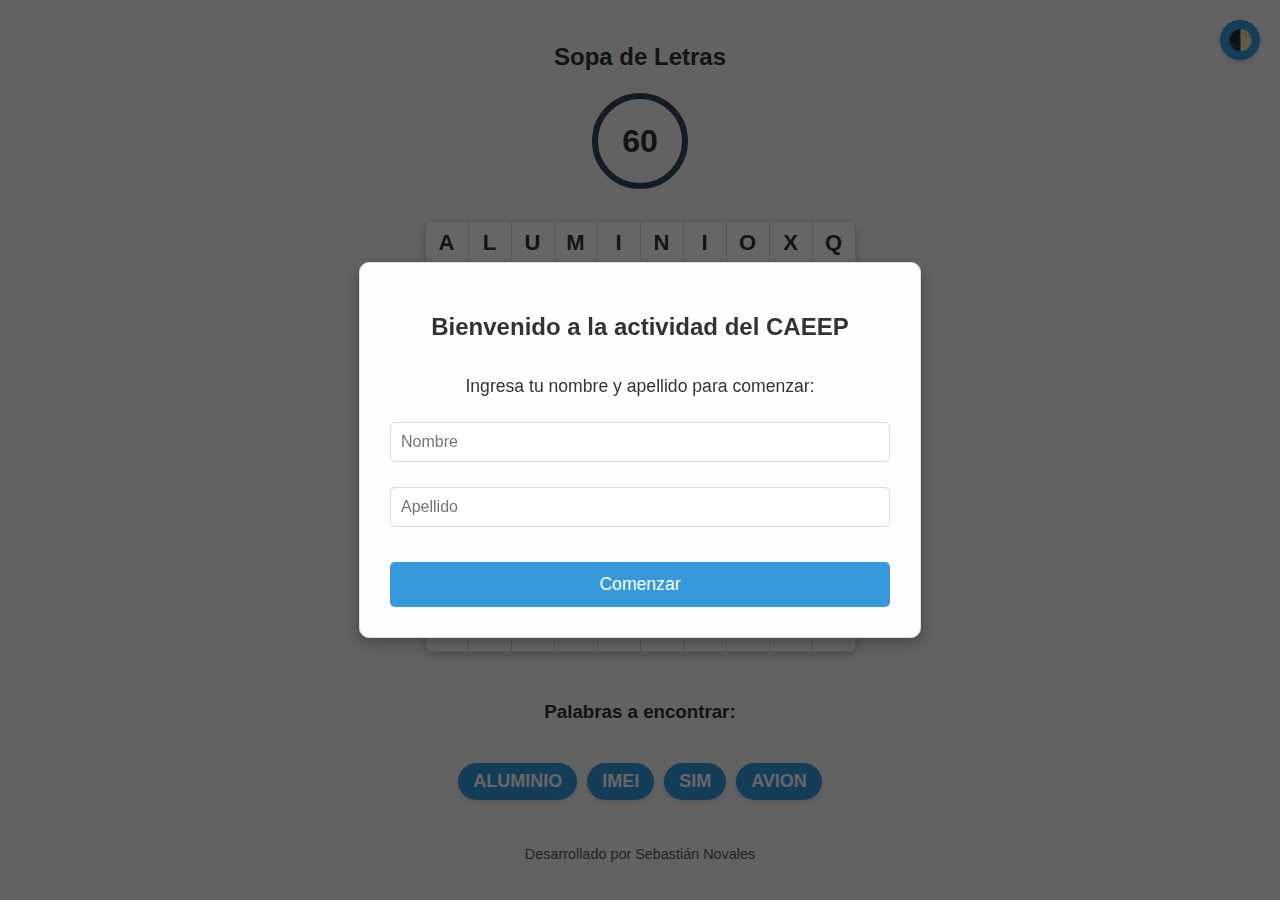
<file: index.html>
<!DOCTYPE html>
<html lang="es">
<head>
    <meta charset="UTF-8">
    <meta name="viewport" content="width=device-width, initial-scale=1.0">
    <title>Sopa de Letras CAEEP</title>
    <meta name="description" content="Juego de Sopa de Letras interactivo con temporizador y modo oscuro.">
    <meta name="keywords" content="sopa de letras, juego, HTML, CSS, JavaScript, interactivo, CAEEP">
    <link rel="stylesheet" href="style.css">
</head>
<body>
    <button id="theme-toggle">🌓</button>

    <div id="welcomeModal" class="modal">
        <div class="modal-content">
            <h2>Bienvenido a la actividad del CAEEP</h2>
            <p>Ingresa tu nombre y apellido para comenzar:</p>
            <input type="text" id="userName" placeholder="Nombre" required>
            <input type="text" id="userLastName" placeholder="Apellido" required>
            <button id="startButton">Comenzar</button>
        </div>
    </div>

    <div id="endGameModal" class="modal" style="display: none;">
        <div class="modal-content">
            <h2 id="endGameTitle"></h2>
            <p id="finalMessage"></p>
            
            <div class="stats">
                <div class="stat-item">
                    <span class="stat-value" id="timeStat">0s</span>
                    <span class="stat-label">Tiempo</span>
                </div>
                <div class="stat-item">
                    <span class="stat-value" id="wordsFoundStat">0/4</span>
                    <span class="stat-label">Palabras</span>
                </div>
                <div class="stat-item">
                    <span class="stat-value" id="attemptsStat">0</span>
                    <span class="stat-label">Intentos</span>
                </div>
            </div>
            
            <button id="playAgainButton">Jugar de nuevo</button>
            <p style="font-size: 0.8em; color: var(--text-color); opacity: 0.7;">Desarrollado por Sebastián Novales</p>
        </div>
    </div>

    <h2>Sopa de Letras</h2>
    
    <div id="timer-container">
        <svg id="timer-svg" viewBox="0 0 100 100">
            <circle id="timer-circle" cx="50" cy="50" r="45" />
        </svg>
        <div id="timer-text">60</div>
    </div>
    
    <table>
        <tr>
            <td>A</td><td>L</td><td>U</td><td>M</td><td>I</td><td>N</td><td>I</td><td>O</td><td>X</td><td>Q</td>
        </tr>
        <tr>
            <td>W</td><td>V</td><td>G</td><td>J</td><td>K</td><td>R</td><td>Y</td><td>U</td><td>F</td><td>O</td>
        </tr>
        <tr>
            <td>I</td><td>M</td><td>E</td><td>I</td><td>P</td><td>H</td><td>G</td><td>H</td><td>J</td><td>S</td>
        </tr>
        <tr>
            <td>S</td><td>I</td><td>M</td><td>B</td><td>U</td><td>F</td><td>R</td><td>A</td><td>V</td><td>Y</td>
        </tr>
        <tr>
            <td>R</td><td>Q</td><td>H</td><td>O</td><td>V</td><td>W</td><td>J</td><td>O</td><td>Q</td><td>D</td>
        </tr>
        <tr>
            <td>A</td><td>L</td><td>F</td><td>G</td><td>H</td><td>J</td><td>K</td><td>L</td><td>M</td><td>N</td>
        </tr>
        <tr>
            <td>P</td><td>V</td><td>Q</td><td>R</td><td>T</td><td>U</td><td>V</td><td>W</td><td>X</td><td>Y</td>
        </tr>
        <tr>
            <td>Z</td><td>Y</td><td>I</td><td>W</td><td>V</td><td>U</td><td>T</td><td>S</td><td>R</td><td>Q</td>
        </tr>
        <tr>
            <td>P</td><td>O</td><td>P</td><td>O</td><td>R</td><td>S</td><td>T</td><td>U</td><td>V</td><td>W</td>
        </tr>
        <tr>
            <td>X</td><td>Y</td><td>Z</td><td>A</td><td>N</td><td>B</td><td>D</td><td>E</td><td>F</td><td>G</td>
        </tr>
    </table>
    <h3>Palabras a encontrar:</h3>
    <ul>
        <li data-word="ALUMINIO">ALUMINIO</li>
        <li data-word="IMEI">IMEI</li>
        <li data-word="SIM">SIM</li>
        <li data-word="AVION">AVION</li>
    </ul>

    <script>
        // Elementos del DOM
        const table = document.querySelector('table');
        const cells = document.querySelectorAll('td');
        const wordListItems = document.querySelectorAll('li');
        const timerText = document.getElementById('timer-text');
        const timerContainer = document.getElementById('timer-container');
        const timerCircle = document.getElementById('timer-circle');
        const themeToggle = document.getElementById('theme-toggle');
        
        // Modal elements
        const welcomeModal = document.getElementById('welcomeModal');
        const startButton = document.getElementById('startButton');
        const userNameInput = document.getElementById('userName');
        const userLastNameInput = document.getElementById('userLastName');
        const endGameModal = document.getElementById('endGameModal');
        const endGameTitle = document.getElementById('endGameTitle');
        const finalMessage = document.getElementById('finalMessage');
        const playAgainButton = document.getElementById('playAgainButton');
        
        // Stats elements
        const timeStat = document.getElementById('timeStat');
        const wordsFoundStat = document.getElementById('wordsFoundStat');
        const attemptsStat = document.getElementById('attemptsStat');

        // Variables del juego
        let selectedCells = [];
        let foundWords = new Set();
        let timeLeft = 60;
        let timerInterval;
        let timerStarted = false;
        let startTime;
        let userName = '';
        let userLastName = '';
        let incorrectAttempts = 0;
        let totalAttempts = 0;
        const totalWords = 4;

        // Definición de las palabras y sus posiciones
        const words = {
            "ALUMINIO": [[0,0],[0,1],[0,2],[0,3],[0,4],[0,5],[0,6],[0,7]],
            "IMEI": [[2,0],[2,1],[2,2],[2,3]],
            "SIM": [[3,0],[3,1],[3,2]],
            "AVION": [[5,0],[6,1],[7,2],[8,3],[9,4]]
        };

        // Configuración inicial del círculo del temporizador
        const circumference = 2 * Math.PI * 45;
        timerCircle.style.strokeDasharray = circumference;
        timerCircle.style.strokeDashoffset = 0;

        // Deshabilitar interacción con el juego al inicio
        function disableGameInteraction() {
            cells.forEach(cell => {
                cell.style.pointerEvents = 'none';
            });
        }

        // Habilitar interacción con el juego
        function enableGameInteraction() {
            cells.forEach(cell => {
                cell.style.pointerEvents = 'auto';
            });
        }

        // Iniciar el temporizador
        function startTimer() {
            if (timerStarted) return;
            timerStarted = true;
            startTime = Date.now();
            
            // Activar animación del círculo
            timerContainer.classList.add('timer-animation');

            timerInterval = setInterval(() => {
                timeLeft--;
                timerText.textContent = timeLeft;
                
                // Actualizar círculo del temporizador
                const offset = circumference - (timeLeft / 60) * circumference;
                timerCircle.style.strokeDashoffset = offset;

                if (timeLeft <= 10) {
                    timerContainer.classList.add('timer-warning');
                }

                if (timeLeft <= 0) {
                    clearInterval(timerInterval);
                    endGame(false);
                }
            }, 1000);
        }

        // Finalizar el juego
        function endGame(won) {
            clearInterval(timerInterval);
            
            // Detener animación del círculo
            timerContainer.classList.remove('timer-animation', 'timer-warning');
            
            // Deshabilitar todas las celdas
            cells.forEach(cell => {
                cell.style.pointerEvents = 'none';
            });

            // Calcular tiempo transcurrido
            const endTime = Date.now();
            const timeTaken = ((endTime - startTime) / 1000).toFixed(1);
            
            // Actualizar estadísticas
            timeStat.textContent = `${timeTaken}s`;
            wordsFoundStat.textContent = `${foundWords.size}/${totalWords}`;
            attemptsStat.textContent = totalAttempts;

            if (won) {
                endGameTitle.textContent = '¡Felicidades!';
                finalMessage.innerHTML = `¡Felicidades, <strong>${userName} ${userLastName}</strong>!<br>Encontraste todas las palabras en <strong>${timeTaken} segundos</strong>.`;
                finalMessage.style.color = 'var(--found-word)';
            } else {
                endGameTitle.textContent = '¡Juego Terminado!';
                
                if (foundWords.size > 0) {
                    finalMessage.innerHTML = `¡Tiempo agotado!<br>Encontraste <strong>${foundWords.size} de ${totalWords}</strong> palabras.<br>Intentos fallidos: <strong>${incorrectAttempts}</strong>`;
                } else {
                    finalMessage.innerHTML = '¡Tiempo agotado! No lograste encontrar ninguna palabra.';
                }
                
                finalMessage.style.color = 'var(--incorrect)';
            }
            
            endGameModal.style.display = 'flex';
        }

        // Verificar si la selección actual coincide con alguna palabra
        function checkWordMatch() {
            const selectedText = selectedCells.map(cell => cell.textContent).join('');
            totalAttempts++;
            
            // Verificar si la selección coincide con alguna palabra
            if (words[selectedText] && !foundWords.has(selectedText)) {
                // Verificar si las celdas seleccionadas coinciden con las posiciones de la palabra
                const expectedPositions = words[selectedText];
                const selectedPositions = selectedCells.map(cell => {
                    const row = cell.parentNode.rowIndex;
                    const col = cell.cellIndex;
                    return [row, col];
                });
                
                // Convertir a strings para comparación fácil
                const expectedStr = expectedPositions.map(pos => pos.join(',')).sort().join(';');
                const selectedStr = selectedPositions.map(pos => pos.join(',')).sort().join(';');
                
                if (expectedStr === selectedStr) {
                    // Palabra encontrada correctamente
                    foundWords.add(selectedText);
                    
                    // Marcar celdas como encontradas
                    selectedCells.forEach(cell => {
                        cell.classList.remove('selected');
                        cell.classList.add('found');
                    });
                    
                    // Marcar palabra en la lista
                    const wordItem = document.querySelector(`li[data-word="${selectedText}"]`);
                    if (wordItem) {
                        wordItem.classList.add('found');
                    }
                    
                    // Actualizar estadísticas
                    wordsFoundStat.textContent = `${foundWords.size}/${totalWords}`;
                    
                    // Limpiar selección
                    selectedCells = [];
                    
                    // Verificar si se encontraron todas las palabras
                    if (foundWords.size === totalWords) {
                        endGame(true);
                    }
                    
                    return;
                }
            }
            
            // Si la selección no es un prefijo de ninguna palabra, marcar como incorrecta
            const isPrefix = Object.keys(words).some(word => 
                word.startsWith(selectedText) && !foundWords.has(word)
            );
            
            if (!isPrefix && selectedCells.length > 0) {
                incorrectAttempts++;
                
                // Animación de vibración
                table.classList.add('shake');
                setTimeout(() => {
                    table.classList.remove('shake');
                }, 400);
                
                // Marcar celdas como incorrectas temporalmente
                selectedCells.forEach(cell => {
                    cell.classList.add('incorrect');
                    setTimeout(() => {
                        cell.classList.remove('incorrect', 'selected');
                    }, 500);
                });
                
                // Limpiar selección
                selectedCells = [];
                
                // Actualizar estadísticas
                attemptsStat.textContent = totalAttempts;
            }
        }

        // Event listeners para las celdas
        cells.forEach(cell => {
            cell.addEventListener('click', () => {
                // Iniciar el temporizador en el primer clic
                if (!timerStarted) {
                    startTimer();
                }

                // Si la celda ya está seleccionada o encontrada, no hacer nada
                if (cell.classList.contains('selected') || cell.classList.contains('found')) {
                    return;
                }

                // Si la celda está en una selección incorrecta previa, limpiar
                if (cell.classList.contains('incorrect')) {
                    return;
                }

                // Añadir celda a la selección
                cell.classList.add('selected');
                selectedCells.push(cell);
                
                // Verificar si la selección actual coincide con alguna palabra
                checkWordMatch();
            });
        });

        // Event listener para el botón de inicio
        startButton.addEventListener('click', () => {
            userName = userNameInput.value.trim();
            userLastName = userLastNameInput.value.trim();

            if (userName && userLastName) {
                welcomeModal.style.display = 'none';
                enableGameInteraction();
            } else {
                alert('Por favor, ingresa tu nombre y apellido.');
            }
        });

        // Event listener para el botón de jugar de nuevo
        playAgainButton.addEventListener('click', () => {
            location.reload();
        });

        // Event listener para el botón de tema oscuro/claro
        themeToggle.addEventListener('click', () => {
            document.body.classList.toggle('dark-mode');
            
            // Cambiar icono según el modo
            if (document.body.classList.contains('dark-mode')) {
                themeToggle.textContent = '☀️';
            } else {
                themeToggle.textContent = '🌓';
            }
        });

        // Inicialización
        disableGameInteraction();
    </script>
    <footer>
        <p style="text-align: center; font-size: 0.9em; color: var(--text-color); opacity: 0.8; margin-top: 30px;">Desarrollado por Sebastián Novales</p>
    </footer>
</body>
</html>
</file>
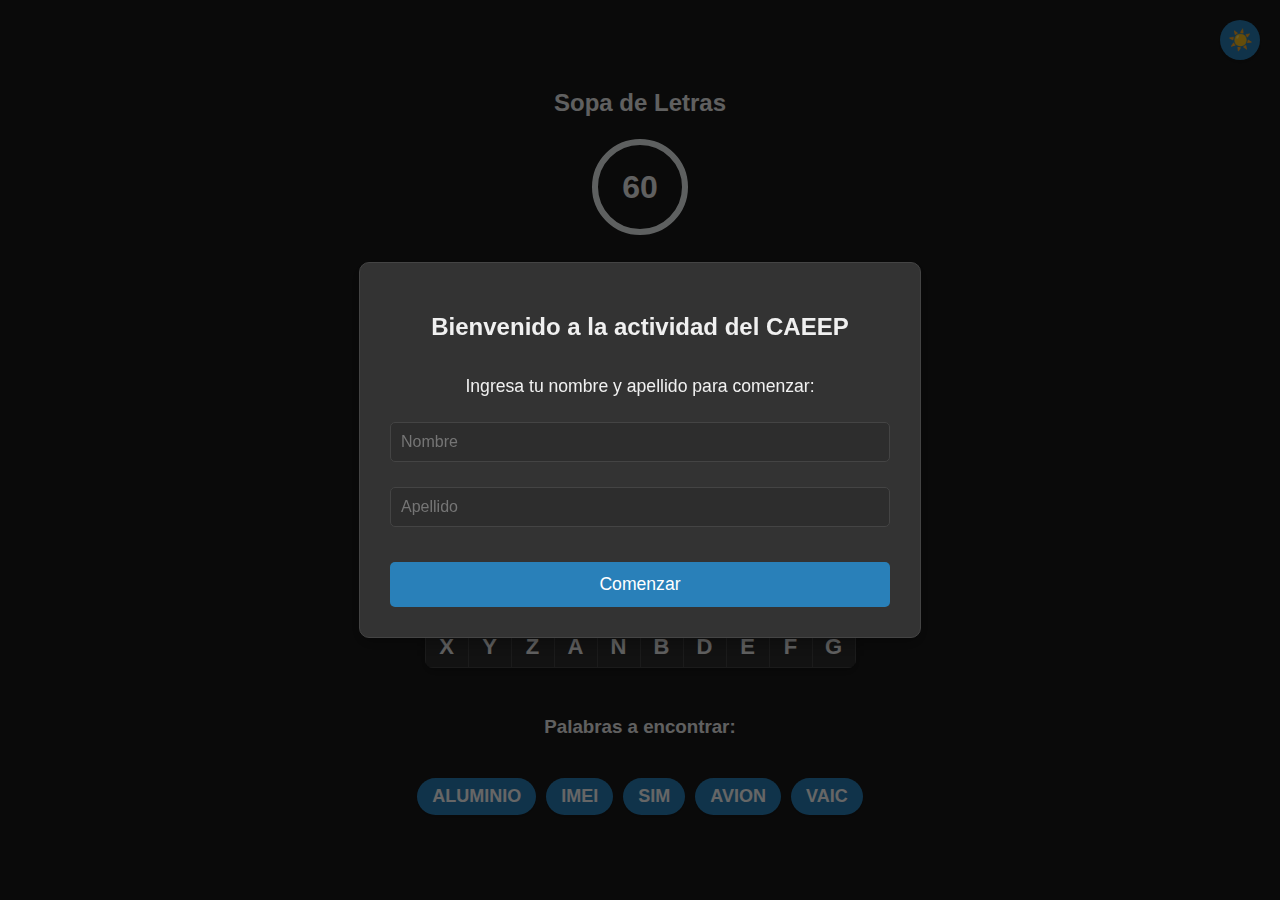
<file: sopadeletras.html>
<html>
<head>
    <style>
        :root {
            --bg-color: #f4f4f4;
            --text-color: #333;
            --cell-bg: #fff;
            --cell-border: #ddd;
            --cell-hover: #e0e0e0;
            --found-word: #27ae60;
            --incorrect: #e74c3c;
            --correct: #4CAF50;
            --selected: #d4edda;
            --timer-bg: #ecf0f1;
            --timer-border: #34495e;
            --modal-bg: #fefefe;
            --button-bg: #3498db;
            --button-hover: #2980b9;
        }

        .dark-mode {
            --bg-color: #1a1a1a;
            --text-color: #f0f0f0;
            --cell-bg: #2d2d2d;
            --cell-border: #444;
            --cell-hover: #3d3d3d;
            --timer-bg: #2c3e50;
            --timer-border: #ecf0f1;
            --modal-bg: #333;
            --button-bg: #2980b9;
            --button-hover: #3498db;
        }

        body {
            font-family: 'Segoe UI', Tahoma, Geneva, Verdana, sans-serif;
            display: flex;
            flex-direction: column;
            align-items: center;
            justify-content: center;
            min-height: 100vh;
            margin: 0;
            background-color: var(--bg-color);
            color: var(--text-color);
            transition: background-color 0.3s, color 0.3s;
        }

        h2, h3 {
            color: var(--text-color);
            text-align: center;
            margin-bottom: 20px;
        }

        table {
            border-collapse: collapse;
            box-shadow: 0 4px 8px rgba(0, 0, 0, 0.2);
            border-radius: 8px;
            overflow: hidden;
            margin-bottom: 30px;
            background-color: var(--cell-bg);
        }

        td {
            border: 1px solid var(--cell-border);
            width: 40px;
            height: 40px;
            text-align: center;
            font-size: 22px;
            font-weight: bold;
            color: var(--text-color);
            cursor: pointer;
            transition: all 0.3s ease;
        }

        td:hover {
            background-color: var(--cell-hover);
            transform: scale(1.05);
        }

        ul {
            list-style-type: none;
            padding: 0;
            display: flex;
            flex-wrap: wrap;
            justify-content: center;
            gap: 10px;
            margin-top: 20px;
        }

        li {
            background-color: var(--button-bg);
            color: white;
            padding: 8px 15px;
            border-radius: 20px;
            font-size: 18px;
            font-weight: bold;
            box-shadow: 0 2px 4px rgba(0, 0, 0, 0.1);
            transition: all 0.3s ease;
        }

        li.found {
            background-color: var(--found-word);
            text-decoration: line-through;
            opacity: 0.7;
        }

        td.found {
            background-color: var(--correct);
            color: white;
        }

        td.incorrect {
            background-color: var(--incorrect);
            color: white;
        }

        td.selected {
            background-color: var(--selected);
            color: var(--text-color);
        }

        @keyframes shake {
            0% { transform: translateX(0); }
            25% { transform: translateX(-5px); }
            50% { transform: translateX(5px); }
            75% { transform: translateX(-5px); }
            100% { transform: translateX(0); }
        }

        .shake {
            animation: shake 0.4s cubic-bezier(.36,.07,.19,.97) both;
        }

        /* Estilos del reloj circular */
        #timer-container {
            position: relative;
            width: 100px;
            height: 100px;
            margin-bottom: 30px;
        }

        #timer-svg {
            transform: rotate(-90deg);
            width: 100%;
            height: 100%;
        }

        #timer-circle {
            fill: none;
            stroke: var(--timer-border);
            stroke-width: 6;
            stroke-dasharray: 283;
            stroke-dashoffset: 0;
            transition: stroke-dashoffset 1s linear;
        }

        #timer-text {
            position: absolute;
            top: 50%;
            left: 50%;
            transform: translate(-50%, -50%);
            font-size: 2em;
            font-weight: bold;
            color: var(--text-color);
        }

        .timer-warning #timer-circle {
            stroke: #e74c3c;
            animation: pulse 1s infinite alternate;
        }

        @keyframes pulse {
            0% { stroke-width: 6; }
            100% { stroke-width: 10; }
        }

        @keyframes rotate {
            0% { transform: rotate(-90deg); }
            100% { transform: rotate(270deg); }
        }

        .timer-animation #timer-svg {
            animation: rotate 60s linear infinite;
        }

        /* Estilos para el modal */
        .modal {
            display: flex;
            position: fixed;
            z-index: 1000;
            left: 0;
            top: 0;
            width: 100%;
            height: 100%;
            overflow: auto;
            background-color: rgba(0,0,0,0.6);
            justify-content: center;
            align-items: center;
        }

        .modal-content {
            background-color: var(--modal-bg);
            margin: auto;
            padding: 30px;
            border: 1px solid var(--cell-border);
            width: 80%;
            max-width: 500px;
            border-radius: 10px;
            box-shadow: 0 5px 15px rgba(0,0,0,0.3);
            text-align: center;
            display: flex;
            flex-direction: column;
            gap: 15px;
        }

        .modal-content h2 {
            color: var(--text-color);
            margin-bottom: 10px;
        }

        .modal-content p {
            font-size: 1.1em;
            color: var(--text-color);
            margin: 10px 0;
        }

        .modal-content input[type="text"] {
            padding: 10px;
            margin-bottom: 10px;
            border: 1px solid var(--cell-border);
            border-radius: 5px;
            font-size: 1em;
            width: 100%;
            box-sizing: border-box;
            background-color: var(--cell-bg);
            color: var(--text-color);
        }

        .modal-content button {
            background-color: var(--button-bg);
            color: white;
            padding: 12px 20px;
            border: none;
            border-radius: 5px;
            cursor: pointer;
            font-size: 1.1em;
            transition: background-color 0.3s ease;
            margin-top: 10px;
        }

        .modal-content button:hover {
            background-color: var(--button-hover);
        }

        /* Botón de modo oscuro/claro */
        #theme-toggle {
            position: fixed;
            top: 20px;
            right: 20px;
            background-color: var(--button-bg);
            color: white;
            border: none;
            border-radius: 50%;
            width: 40px;
            height: 40px;
            font-size: 20px;
            cursor: pointer;
            display: flex;
            align-items: center;
            justify-content: center;
            box-shadow: 0 2px 5px rgba(0,0,0,0.2);
            transition: all 0.3s ease;
        }

        #theme-toggle:hover {
            background-color: var(--button-hover);
            transform: scale(1.1);
        }

        /* Estadísticas del juego */
        .stats {
            display: flex;
            justify-content: space-around;
            width: 100%;
            margin-top: 15px;
        }

        .stat-item {
            display: flex;
            flex-direction: column;
            align-items: center;
        }

        .stat-value {
            font-size: 1.5em;
            font-weight: bold;
            color: var(--button-bg);
        }

        .stat-label {
            font-size: 0.9em;
            color: var(--text-color);
            opacity: 0.8;
        }
    </style>
</head>
<body class="dark-mode">
    <button id="theme-toggle">☀️</button>

    <div id="welcomeModal" class="modal">
        <div class="modal-content">
            <h2>Bienvenido a la actividad del CAEEP</h2>
            <p>Ingresa tu nombre y apellido para comenzar:</p>
            <input type="text" id="userName" placeholder="Nombre" required>
            <input type="text" id="userLastName" placeholder="Apellido" required>
            <button id="startButton">Comenzar</button>
        </div>
    </div>

    <div id="endGameModal" class="modal" style="display: none;">
        <div class="modal-content">
            <h2 id="endGameTitle"></h2>
            <p id="finalMessage"></p>
            
            <div class="stats">
                <div class="stat-item">
                    <span class="stat-value" id="wordsFoundStat">0/4</span>
                    <span class="stat-label">Palabras</span>
                </div>
                <div class="stat-item">
                    <span class="stat-value" id="attemptsStat">0</span>
                    <span class="stat-label">Intentos</span>
                </div>
            </div>
            
            <button id="playAgainButton">Jugar de nuevo</button>
        </div>
    </div>

    <div id="definitionModal" class="modal" style="display: none;">
        <div class="modal-content">
            <h2 id="definitionWord"></h2>
            <p id="definitionText"></p>
            <button id="closeDefinitionModal">Cerrar</button>
        </div>
    </div>

    <h2>Sopa de Letras</h2>
    
    <div id="timer-container">
        <svg id="timer-svg" viewBox="0 0 100 100">
            <circle id="timer-circle" cx="50" cy="50" r="45" />
        </svg>
        <div id="timer-text">60</div>
    </div>
    
    <table>
        <tr>
            <td>A</td><td>L</td><td>U</td><td>M</td><td>I</td><td>N</td><td>I</td><td>O</td><td>X</td><td>C</td>
        </tr>
        <tr>
            <td>W</td><td>V</td><td>G</td><td>J</td><td>K</td><td>R</td><td>Y</td><td>U</td><td>I</td><td>O</td>
        </tr>
        <tr>
            <td>I</td><td>M</td><td>E</td><td>I</td><td>P</td><td>H</td><td>G</td><td>A</td><td>J</td><td>S</td>
        </tr>
        <tr>
            <td>D</td><td>E</td><td>F</td><td>B</td><td>U</td><td>F</td><td>V</td><td>A</td><td>V</td><td>Y</td>
        </tr>
        <tr>
            <td>R</td><td>Q</td><td>H</td><td>O</td><td>V</td><td>W</td><td>J</td><td>O</td><td>Q</td><td>D</td>
        </tr>
        <tr>
            <td>A</td><td>L</td><td>F</td><td>G</td><td>H</td><td>J</td><td>K</td><td>L</td><td>M</td><td>N</td>
        </tr>
        <tr>
            <td>P</td><td>V</td><td>Q</td><td>R</td><td>T</td><td>U</td><td>V</td><td>W</td><td>X</td><td>Y</td>
        </tr>
        <tr>
            <td>Z</td><td>Y</td><td>I</td><td>W</td><td>V</td><td>U</td><td>T</td><td>S</td><td>R</td><td>Q</td>
        </tr>
        <tr>
            <td>S</td><td>I</td><td>M</td><td>O</td><td>R</td><td>S</td><td>T</td><td>U</td><td>V</td><td>W</td>
        </tr>
        <tr>
            <td>X</td><td>Y</td><td>Z</td><td>A</td><td>N</td><td>B</td><td>D</td><td>E</td><td>F</td><td>G</td>
        </tr>
    </table>
    <h3>Palabras a encontrar:</h3>
    <ul>
        <li data-word="ALUMINIO">ALUMINIO</li>
        <li data-word="IMEI">IMEI</li>
        <li data-word="SIM">SIM</li>
        <li data-word="AVION">AVION</li>
        <li data-word="VAIC">VAIC</li>
    </ul>

    <script>
        // Elementos del DOM
        const table = document.querySelector('table');
        const cells = document.querySelectorAll('td');
        const wordListItems = document.querySelectorAll('li');
        const timerText = document.getElementById('timer-text');
        const timerContainer = document.getElementById('timer-container');
        const timerCircle = document.getElementById('timer-circle');
        const themeToggle = document.getElementById('theme-toggle');
        
        // Modal elements
        const welcomeModal = document.getElementById('welcomeModal');
        const startButton = document.getElementById('startButton');
        const userNameInput = document.getElementById('userName');
        const userLastNameInput = document.getElementById('userLastName');
        const endGameModal = document.getElementById('endGameModal');
        const endGameTitle = document.getElementById('endGameTitle');
        const finalMessage = document.getElementById('finalMessage');
        const playAgainButton = document.getElementById('playAgainButton');
        
        // Modal de definición
        const definitionModal = document.getElementById('definitionModal');
        const definitionWord = document.getElementById('definitionWord');
        const definitionText = document.getElementById('definitionText');
        const closeDefinitionModalButton = document.getElementById('closeDefinitionModal');

        // Stats elements
        const wordsFoundStat = document.getElementById('wordsFoundStat');
        const attemptsStat = document.getElementById('attemptsStat');

        // Variables del juego
        let selectedCells = [];
        let foundWords = new Set();
        let timeLeft = 60;
        let timerInterval;
        let timerStarted = false; // Indica si el temporizador se ha iniciado alguna vez
        let timerRunning = false; // Indica si el temporizador está actualmente en marcha
        let startTime;
        let userName = '';
        let userLastName = '';
        let incorrectAttempts = 0;
        let totalAttempts = 0;
        const totalWords = 5;
        let lastWordFound = false; // Para controlar si la última palabra fue encontrada

        // Definición de las palabras y sus posiciones
        const words = {
            "ALUMINIO": [[0,0],[0,1],[0,2],[0,3],[0,4],[0,5],[0,6],[0,7]],
            "IMEI": [[2,0],[2,1],[2,2],[2,3]],
            "SIM": [[8,0],[8,1],[8,2]],
            "AVION": [[5,0],[6,1],[7,2],[8,3],[9,4]],
            "VAIC": [[0,9],[1,8],[2,7],[3,6]]
        };

        // Definiciones de las palabras
        const wordDefinitions = {
            "IMEI": "Es un número único de 15 dígitos que tiene cada celular. Sirve para identificar el equipo en todo el mundo y dice de qué marca y modelo es.",
            "AVION": "Es una opción que apaga todas las conexiones del celular (como Wi-Fi, datos, Bluetooth y GPS), pero te deja usar cosas como la cámara o la agenda. Se usa para evitar que alguien acceda al celular de forma remota.",
            "SIM": "Es una tarjeta que va dentro del celular y guarda tu línea. Gracias a ella, puedes cambiar de teléfono sin perder tu número ni tu conexión. Es lo que le dice a la red quién eres.<br><br>La <strong>SIM (tarjeta inteligente)</strong> es la que le da identidad a tu línea de celular. Guarda de forma segura datos importantes como tu número, tu plan y una clave única que permite que la red te reconozca.<br><br>Es desmontable, lo que significa que puedes sacarla y ponerla en otro teléfono para seguir usando tu misma línea, sin cambiar de número ni de compañía (si es compatible).<br><br>En las redes GSM (la mayoría de los celulares actuales), la SIM es obligatoria, porque es ella —y no el celular— la que representa tu línea. Sin SIM, el teléfono no puede conectarse a la red ni hacer llamadas, enviar mensajes o usar datos móviles.",
            "ALUMINIO": "Al envolver un celular con varias capas de papel aluminio, creamos lo que se llama una <strong>caja de Faraday</strong>. Esto bloquea todas las señales: el celular no puede enviar ni recibir llamadas, mensajes, Wi-Fi, ni GPS.<br><br>La <strong>caja de Faraday (o jaula de Faraday)</strong> es como un escudo hecho de metal que impide que entren o salgan ondas. Así protegemos el dispositivo y evitamos que alguien lo controle a distancia.",
            "VAIC": "Es una herramienta que se usa en investigaciones para analizar llamadas telefónicas. Permite ver si hay contacto entre personas, encontrar patrones y descubrir vínculos entre ellas.<br><br>El <strong>VAIC</strong> ayuda a cruzar miles de datos y ver conexiones que, a simple vista, podrían pasar desapercibidas. Es clave en casos donde se investiga si alguien se comunicó con otro."
        };

        // Configuración inicial del círculo del temporizador
        const circumference = 2 * Math.PI * 45;
        timerCircle.style.strokeDasharray = circumference;
        timerCircle.style.strokeDashoffset = 0;

        // Deshabilitar interacción con el juego al inicio
        function disableGameInteraction() {
            cells.forEach(cell => {
                cell.style.pointerEvents = 'none';
            });
        }

        // Habilitar interacción con el juego
        function enableGameInteraction() {
            cells.forEach(cell => {
                cell.style.pointerEvents = 'auto';
            });
        }

        // Iniciar o reanudar el temporizador
        function startTimer() {
            if (timerRunning) return; // Si ya está corriendo, no hacer nada
            timerRunning = true;
            if (!timerStarted) { // Solo la primera vez que se inicia el juego
                timerStarted = true;
                startTime = Date.now();
                timerContainer.classList.add('timer-animation');
            }
            
            timerInterval = setInterval(() => {
                timeLeft--;
                timerText.textContent = timeLeft;
                
                // Actualizar círculo del temporizador
                const offset = circumference - (timeLeft / 60) * circumference;
                timerCircle.style.strokeDashoffset = offset;

                if (timeLeft <= 10) {
                    timerContainer.classList.add('timer-warning');
                }

                if (timeLeft <= 0) {
                    clearInterval(timerInterval);
                    timerRunning = false;
                    endGame(false);
                }
            }, 1000);
        }

        // Pausar el temporizador
        function pauseTimer() {
            clearInterval(timerInterval);
            timerRunning = false;
        }

        // Finalizar el juego
        function endGame(won) {
            pauseTimer(); // Asegurarse de que el temporizador esté detenido
            
            // Detener animación del círculo
            timerContainer.classList.remove('timer-animation', 'timer-warning');
            
            // Deshabilitar todas las celdas
            cells.forEach(cell => {
                cell.style.pointerEvents = 'none';
            });

            // Calcular tiempo transcurrido (aunque no se muestre, puede ser útil para depuración o futuras métricas)
            const endTime = Date.now();
            const timeTaken = ((endTime - startTime) / 1000).toFixed(1);
            
            // Actualizar estadísticas
            wordsFoundStat.textContent = `${foundWords.size}/${totalWords}`;
            attemptsStat.textContent = totalAttempts;

            if (won) {
                endGameTitle.textContent = '¡Felicidades!';
                finalMessage.innerHTML = `¡Felicidades, <strong>${userName} ${userLastName}</strong>!<br>Encontraste todas las palabras.`;
                finalMessage.style.color = 'var(--found-word)';
            } else {
                endGameTitle.textContent = '¡Juego Terminado!';
                
                if (foundWords.size > 0) {
                    finalMessage.innerHTML = `¡Tiempo agotado!<br>Encontraste <strong>${foundWords.size} de ${totalWords}</strong> palabras.<br>Intentos fallidos: <strong>${incorrectAttempts}</strong>`;
                } else {
                    finalMessage.innerHTML = '¡Tiempo agotado! No lograste encontrar ninguna palabra.';
                }
                
                finalMessage.style.color = 'var(--incorrect)';
            }
            
            endGameModal.style.display = 'flex';
        }

        // Verificar si la selección actual coincide con alguna palabra
        function checkWordMatch() {
            const selectedText = selectedCells.map(cell => cell.textContent).join('');
            totalAttempts++;
            
            // Verificar si la selección coincide con alguna palabra
            if (words[selectedText] && !foundWords.has(selectedText)) {
                // Verificar si las celdas seleccionadas coinciden con las posiciones de la palabra
                const expectedPositions = words[selectedText];
                const selectedPositions = selectedCells.map(cell => {
                    const row = cell.parentNode.rowIndex;
                    const col = cell.cellIndex;
                    return [row, col];
                });
                
                // Convertir a strings para comparación fácil
                const expectedStr = expectedPositions.map(pos => pos.join(',')).sort().join(';');
                const selectedStr = selectedPositions.map(pos => pos.join(',')).sort().join(';');
                
                if (expectedStr === selectedStr) {
                    // Palabra encontrada correctamente
                    foundWords.add(selectedText);
                    
                    // Marcar celdas como encontradas
                    selectedCells.forEach(cell => {
                        cell.classList.remove('selected');
                        cell.classList.add('found');
                    });
                    
                    // Marcar palabra en la lista
                    const wordItem = document.querySelector(`li[data-word="${selectedText}"]`);
                    if (wordItem) {
                        wordItem.classList.add('found');
                    }
                    
                    // Actualizar estadísticas
                    wordsFoundStat.textContent = `${foundWords.size}/${totalWords}`;
                    
                    // Limpiar selección
                    selectedCells = [];
                    
                    // Verificar si se encontraron todas las palabras
                    if (foundWords.size === totalWords) {
                        lastWordFound = true; // Marcar que la última palabra fue encontrada
                    }
                    
                    // Mostrar modal de definición
                    pauseTimer(); // Pausar el temporizador
                    disableGameInteraction(); // Deshabilitar interacción con el juego
                    definitionWord.textContent = selectedText;
                    definitionText.innerHTML = wordDefinitions[selectedText]; // Cambiado a innerHTML
                    definitionModal.style.display = 'flex';
                    
                    return;
                }
            }
            
            // Si la selección no es un prefijo de ninguna palabra, marcar como incorrecta
            const isPrefix = Object.keys(words).some(word => 
                word.startsWith(selectedText) && !foundWords.has(word)
            );
            
            if (!isPrefix && selectedCells.length > 0) {
                incorrectAttempts++;
                
                // Animación de vibración
                table.classList.add('shake');
                setTimeout(() => {
                    table.classList.remove('shake');
                }, 400);
                
                // Marcar celdas como incorrectas temporalmente
                selectedCells.forEach(cell => {
                    cell.classList.add('incorrect');
                    setTimeout(() => {
                        cell.classList.remove('incorrect', 'selected');
                    }, 500);
                });
                
                // Limpiar selección
                selectedCells = [];
                
                // Actualizar estadísticas
                attemptsStat.textContent = totalAttempts;
            }
        }

        // Event listeners para las celdas
        cells.forEach(cell => {
            cell.addEventListener('click', () => {
                // Iniciar el temporizador en el primer clic
                if (!timerStarted) { // Usar timerStarted para el primer clic
                    startTimer();
                }

                // Si la celda ya está seleccionada o encontrada, no hacer nada
                if (cell.classList.contains('selected') || cell.classList.contains('found')) {
                    return;
                }

                // Si la celda está en una selección incorrecta previa, limpiar
                if (cell.classList.contains('incorrect')) {
                    return;
                }

                // Añadir celda a la selección
                cell.classList.add('selected');
                selectedCells.push(cell);
                
                // Verificar si la selección actual coincide con alguna palabra
                checkWordMatch();
            });
        });

        // Event listener para el botón de inicio
        startButton.addEventListener('click', () => {
            userName = userNameInput.value.trim();
            userLastName = userLastNameInput.value.trim();

            if (userName && userLastName) {
                welcomeModal.style.display = 'none';
                enableGameInteraction();
                startTimer(); // Iniciar el temporizador cuando el juego realmente comienza
            } else {
                alert('Por favor, ingresa tu nombre y apellido.');
            }
        });

        // Event listener para el botón de jugar de nuevo
        playAgainButton.addEventListener('click', () => {
            location.reload();
        });

        // Event listener para el botón de tema oscuro/claro
        themeToggle.addEventListener('click', () => {
            document.body.classList.toggle('dark-mode');
            
            // Cambiar icono según el modo
            if (document.body.classList.contains('dark-mode')) {
                themeToggle.textContent = '☀️';
            } else {
                themeToggle.textContent = '🌓';
            }
        });

        // Event listener para el botón de cerrar el modal de definición
        closeDefinitionModalButton.addEventListener('click', () => {
            definitionModal.style.display = 'none';
            enableGameInteraction(); // Habilitar interacción con el juego
            if (lastWordFound) { // Si la última palabra fue encontrada, terminar el juego
                endGame(true);
            } else {
                startTimer(); // Reanudar el temporizador si no es la última palabra
            }
        });

        // Inicialización
        disableGameInteraction();
        // Asegurarse de que el icono del tema sea el correcto al cargar
        if (document.body.classList.contains('dark-mode')) {
            themeToggle.textContent = '☀️';
        } else {
            themeToggle.textContent = '🌓';
        }
    </script>
</body>
</html>
</file>
<file: style.css>
:root {
    --bg-color: #f4f4f4;
    --text-color: #333;
    --cell-bg: #fff;
    --cell-border: #ddd;
    --cell-hover: #e0e0e0;
    --found-word: #27ae60;
    --incorrect: #e74c3c;
    --correct: #4CAF50;
    --selected: #d4edda;
    --timer-bg: #ecf0f1;
    --timer-border: #34495e;
    --modal-bg: #fefefe;
    --button-bg: #3498db;
    --button-hover: #2980b9;
}

.dark-mode {
    --bg-color: #1a1a1a;
    --text-color: #f0f0f0;
    --cell-bg: #2d2d2d;
    --cell-border: #444;
    --cell-hover: #3d3d3d;
    --timer-bg: #2c3e50;
    --timer-border: #ecf0f1;
    --modal-bg: #333;
    --button-bg: #2980b9;
    --button-hover: #3498db;
}

body {
    font-family: 'Segoe UI', Tahoma, Geneva, Verdana, sans-serif;
    display: flex;
    flex-direction: column;
    align-items: center;
    justify-content: center;
    min-height: 100vh;
    margin: 0;
    background-color: var(--bg-color);
    color: var(--text-color);
    transition: background-color 0.3s, color 0.3s;
}

h2, h3 {
    color: var(--text-color);
    text-align: center;
    margin-bottom: 20px;
}

table {
    border-collapse: collapse;
    box-shadow: 0 4px 8px rgba(0, 0, 0, 0.2);
    border-radius: 8px;
    overflow: hidden;
    margin-bottom: 30px;
    background-color: var(--cell-bg);
}

td {
    border: 1px solid var(--cell-border);
    width: 40px;
    height: 40px;
    text-align: center;
    font-size: 22px;
    font-weight: bold;
    color: var(--text-color);
    cursor: pointer;
    transition: all 0.3s ease;
}

td:hover {
    background-color: var(--cell-hover);
    transform: scale(1.05);
}

ul {
    list-style-type: none;
    padding: 0;
    display: flex;
    flex-wrap: wrap;
    justify-content: center;
    gap: 10px;
    margin-top: 20px;
}

li {
    background-color: var(--button-bg);
    color: white;
    padding: 8px 15px;
    border-radius: 20px;
    font-size: 18px;
    font-weight: bold;
    box-shadow: 0 2px 4px rgba(0, 0, 0, 0.1);
    transition: all 0.3s ease;
}

li.found {
    background-color: var(--found-word);
    text-decoration: line-through;
    opacity: 0.7;
}

td.found {
    background-color: var(--correct);
    color: white;
}

td.incorrect {
    background-color: var(--incorrect);
    color: white;
}

td.selected {
    background-color: var(--selected);
    color: var(--text-color);
}

@keyframes shake {
    0% { transform: translateX(0); }
    25% { transform: translateX(-5px); }
    50% { transform: translateX(5px); }
    75% { transform: translateX(-5px); }
    100% { transform: translateX(0); }
}

.shake {
    animation: shake 0.4s cubic-bezier(.36,.07,.19,.97) both;
}

/* Estilos del reloj circular con movimiento */
#timer-container {
    position: relative;
    width: 100px;
    height: 100px;
    margin-bottom: 30px;
}

#timer-svg {
    transform: rotate(-90deg);
    width: 100%;
    height: 100%;
}

#timer-circle {
    fill: none;
    stroke: var(--timer-border);
    stroke-width: 6;
    stroke-dasharray: 283;
    stroke-dashoffset: 0;
    transition: stroke-dashoffset 1s linear;
}

#timer-text {
    position: absolute;
    top: 50%;
    left: 50%;
    transform: translate(-50%, -50%);
    font-size: 2em;
    font-weight: bold;
    color: var(--text-color);
}

.timer-warning #timer-circle {
    stroke: #e74c3c;
    animation: pulse 1s infinite alternate;
}

@keyframes pulse {
    0% { stroke-width: 6; }
    100% { stroke-width: 10; }
}

@keyframes rotate {
    0% { transform: rotate(-90deg); }
    100% { transform: rotate(270deg); }
}

.timer-animation #timer-svg {
    animation: rotate 60s linear infinite;
}

/* Estilos para el modal */
.modal {
    display: flex;
    position: fixed;
    z-index: 1000;
    left: 0;
    top: 0;
    width: 100%;
    height: 100%;
    overflow: auto;
    background-color: rgba(0,0,0,0.6);
    justify-content: center;
    align-items: center;
}

.modal-content {
    background-color: var(--modal-bg);
    margin: auto;
    padding: 30px;
    border: 1px solid var(--cell-border);
    width: 80%;
    max-width: 500px;
    border-radius: 10px;
    box-shadow: 0 5px 15px rgba(0,0,0,0.3);
    text-align: center;
    display: flex;
    flex-direction: column;
    gap: 15px;
}

.modal-content h2 {
    color: var(--text-color);
    margin-bottom: 10px;
}

.modal-content p {
    font-size: 1.1em;
    color: var(--text-color);
    margin: 10px 0;
}

.modal-content input[type="text"] {
    padding: 10px;
    margin-bottom: 10px;
    border: 1px solid var(--cell-border);
    border-radius: 5px;
    font-size: 1em;
    width: 100%;
    box-sizing: border-box;
    background-color: var(--cell-bg);
    color: var(--text-color);
}

.modal-content button {
    background-color: var(--button-bg);
    color: white;
    padding: 12px 20px;
    border: none;
    border-radius: 5px;
    cursor: pointer;
    font-size: 1.1em;
    transition: background-color 0.3s ease;
    margin-top: 10px;
}

.modal-content button:hover {
    background-color: var(--button-hover);
}

/* Botón de modo oscuro/claro */
#theme-toggle {
    position: fixed;
    top: 20px;
    right: 20px;
    background-color: var(--button-bg);
    color: white;
    border: none;
    border-radius: 50%;
    width: 40px;
    height: 40px;
    font-size: 20px;
    cursor: pointer;
    display: flex;
    align-items: center;
    justify-content: center;
    box-shadow: 0 2px 5px rgba(0,0,0,0.2);
    transition: all 0.3s ease;
}

#theme-toggle:hover {
    background-color: var(--button-hover);
    transform: scale(1.1);
}

/* Estadísticas del juego */
.stats {
    display: flex;
    justify-content: space-around;
    width: 100%;
    margin-top: 15px;
}

.stat-item {
    display: flex;
    flex-direction: column;
    align-items: center;
}

.stat-value {
    font-size: 1.5em;
    font-weight: bold;
    color: var(--button-bg);
}

.stat-label {
    font-size: 0.9em;
    color: var(--text-color);
    opacity: 0.8;
}
</file>
